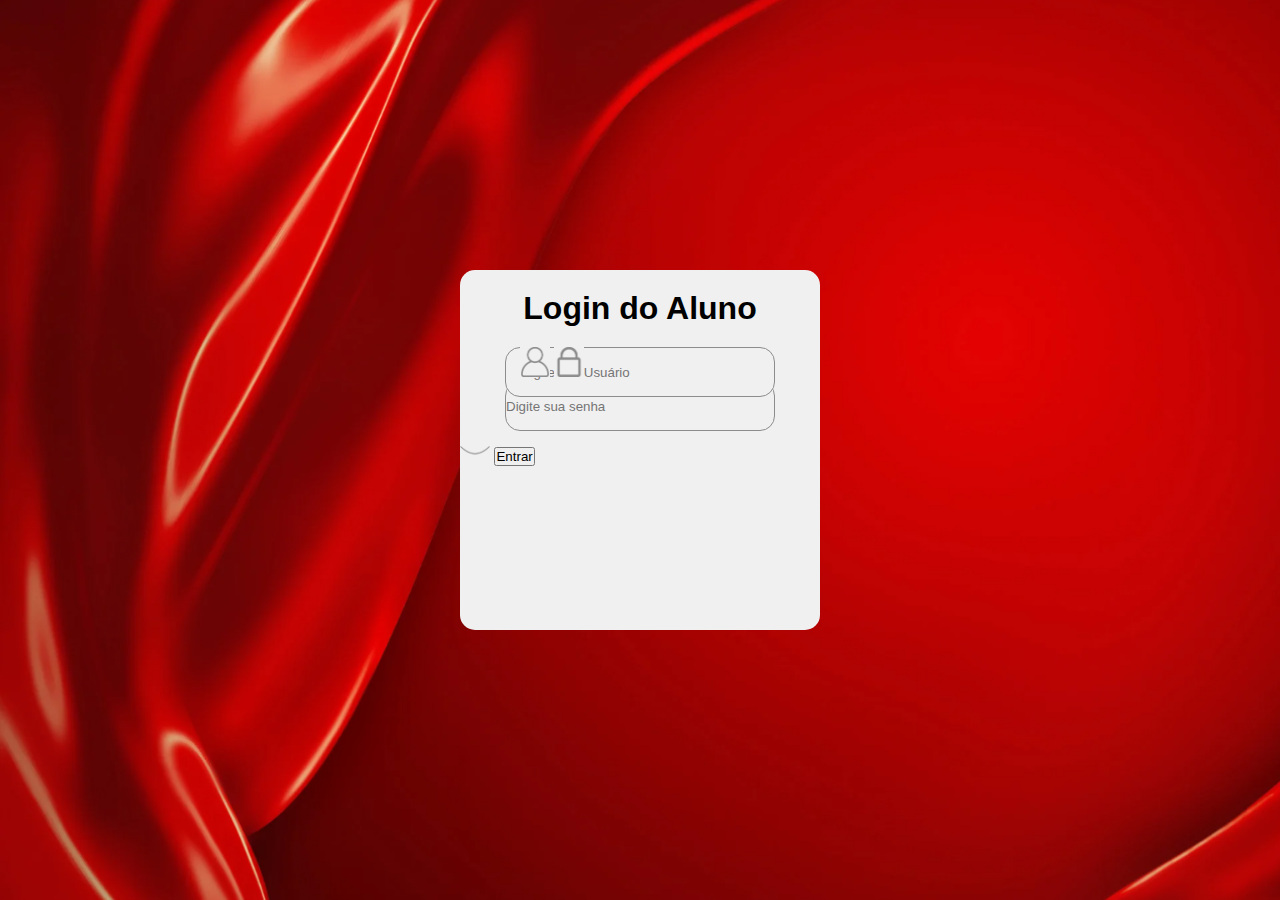
<file: index.html>
<!DOCTYPE html>
<html lang="pt-br">

<head>
    <meta charset="UTF-8">
    <meta name="viewport" content="width=device-width, initial-scale=1.0">
    <link rel="stylesheet" href="css/style.css">
    <title>Login</title>
</head>

<body>
    <Section class="login">

        <form class="login-form">
            <h1>Login do Aluno</h1>
            
            <input type="text" placeholder="    Digite seu Usuário" class="user-input">
            <img src="img/user icon.jpg" alt="user-image" class="user-icon">
            
            <img src="img/padlock icon.jpg" alt="padlock-image" class="padlock-icon">
            <input type="password" placeholder="Digite sua senha" class="password-input">
            <img src="img/eye close.jpg" alt="eye-close-image" class="eye-close-icon">

            <button class="button-login">Entrar</button>
        </form>

    </Section>
        
    <script src="js/script.js" defer></script>
</body>

</html>
</file>
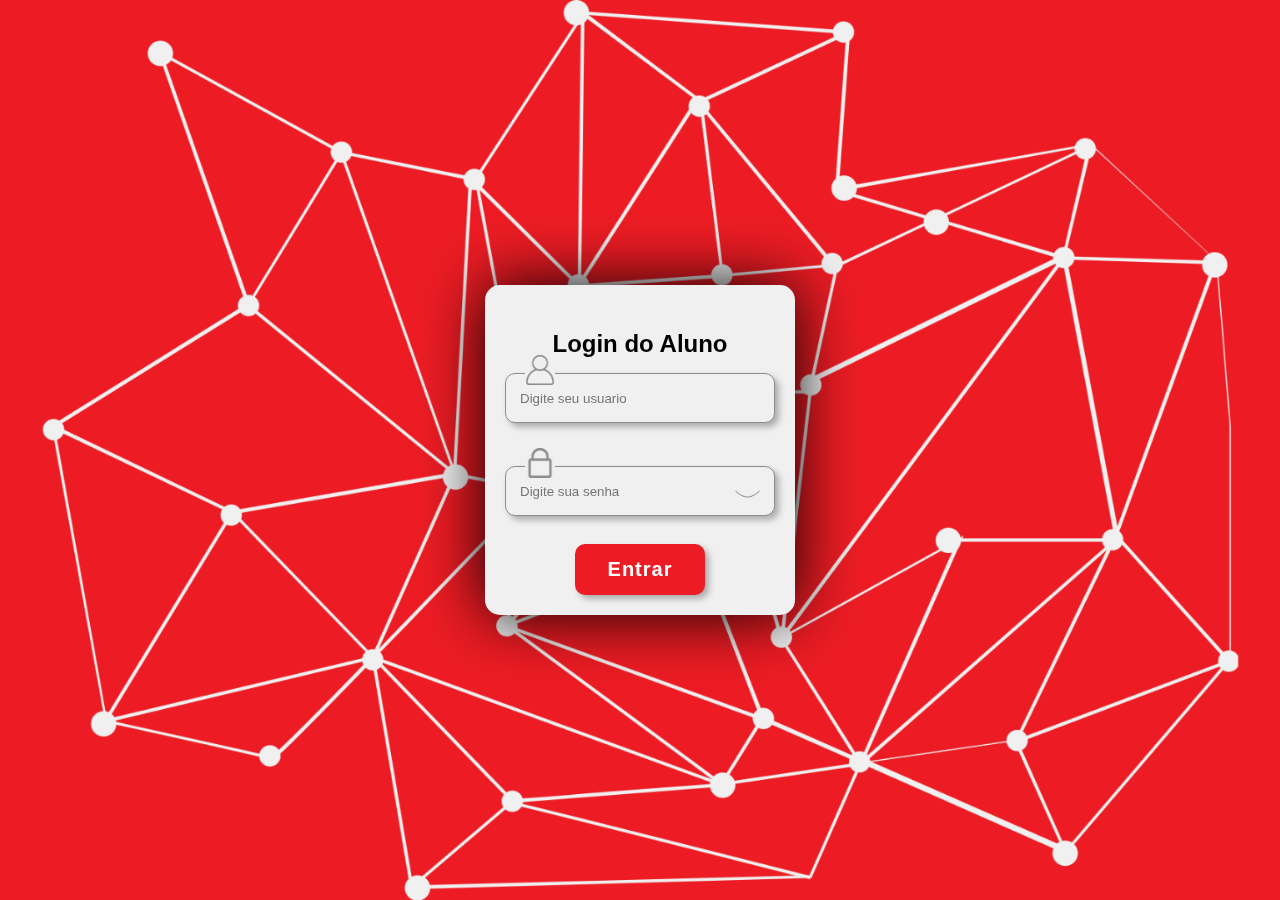
<file: Index.html>
<!DOCTYPE html>
<html lang="pt-BR">

<head>
    <meta charset="UTF-8">
    <meta name="viewport" content="width=device-width, initial-scale=1.0">
    <link rel="stylesheet" href="css/login.css">
    <link rel="icon" href="img/logo.png">
    <title>Login</title>
</head>

<body class="login">
    <form>
        <section>
            <h2>Login do Aluno</h2>
            <input type="text" placeholder="Digite seu usuario" id="usuario">
            <img src="img/user.jpg" alt="Imagem de usuario" class="ususario"> <br>
            <span id="usuarioE" class="oculto">Insira o usuario*</span>
        </section>
        <section>
            <input type="password" placeholder="Digite sua senha" id="senha">
            <img src="img/padlock.jpg" alt="Imagem de usuario" class="ususario">
            <img src="img/closedeye.jpg" alt="Imagem de olho" class="olho" id="olho"> <br>
            <span id="senhaE" class="oculto">Insira a sua senha*</span>
        </section>

        <a class="entrar" id="entrar">Entrar</a>
    </form>
    <script src="js/login.js" defer></script>
</body>

</html>
</file>
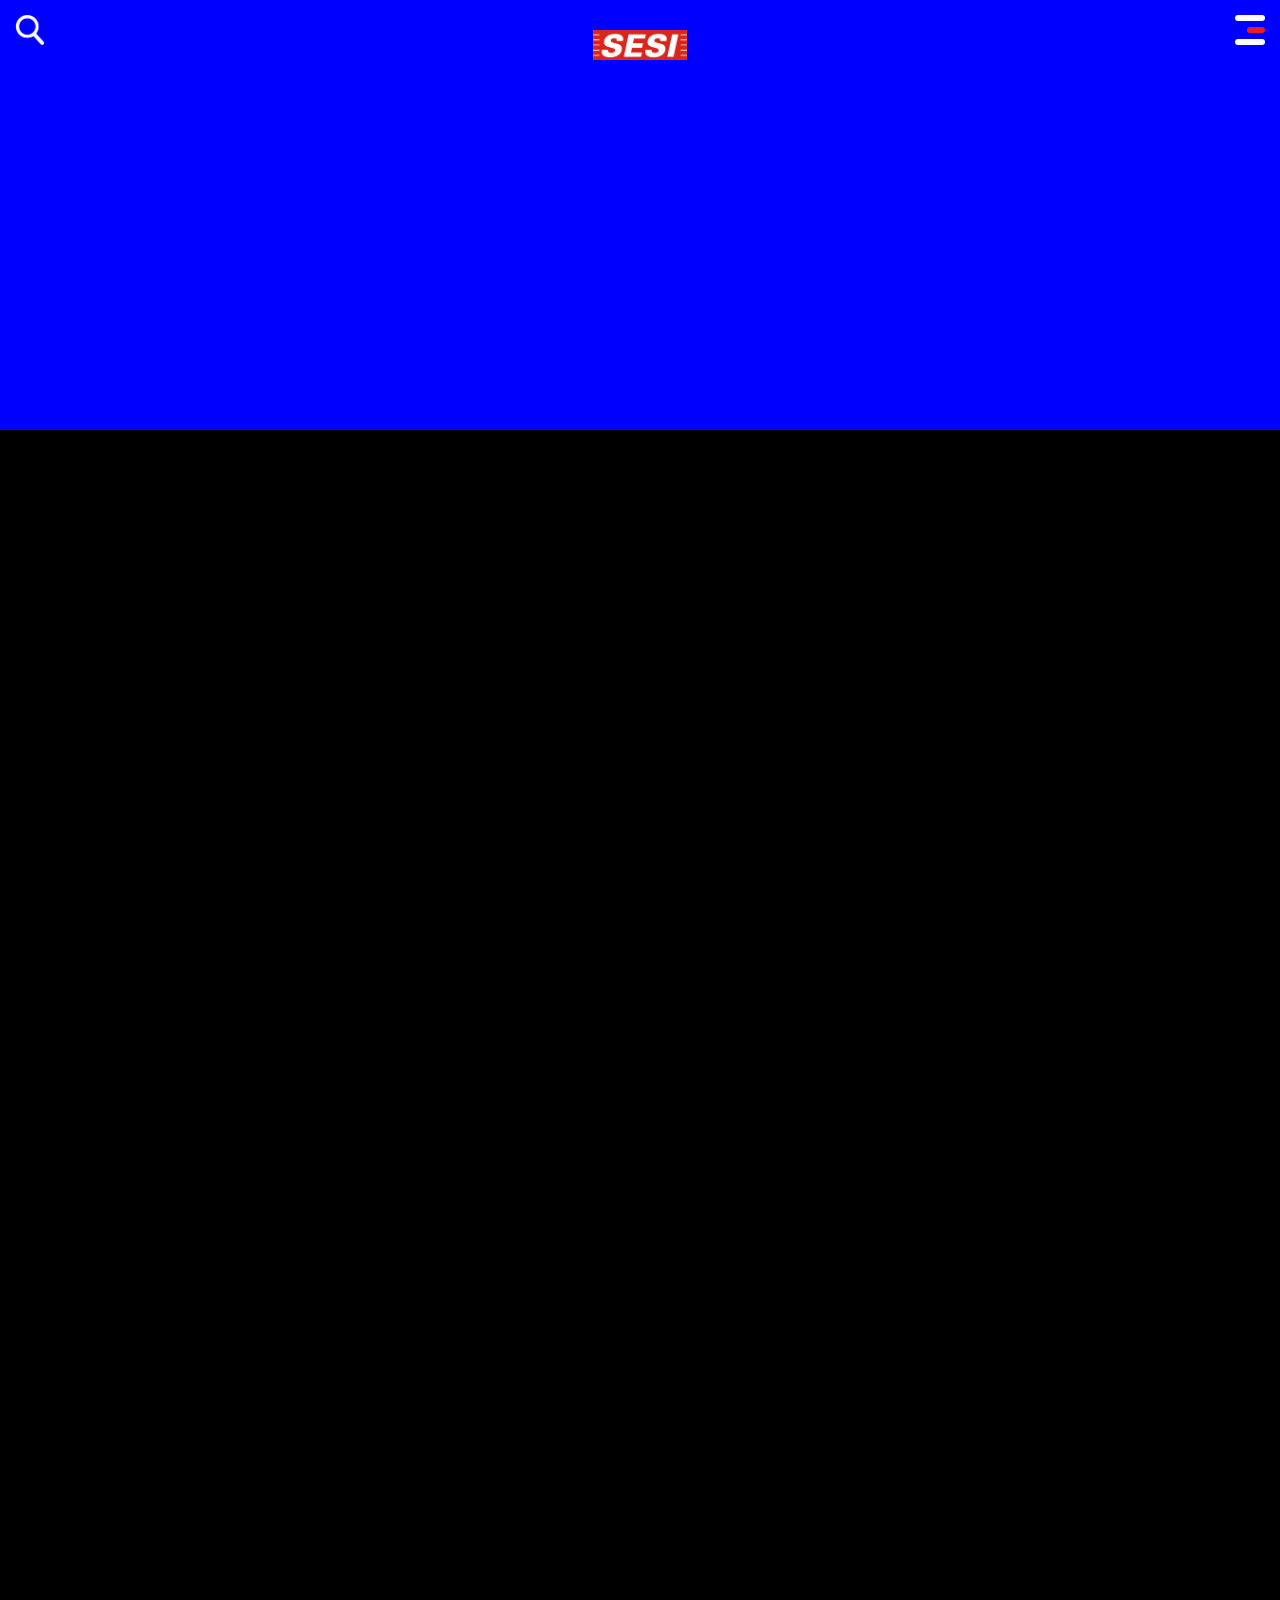
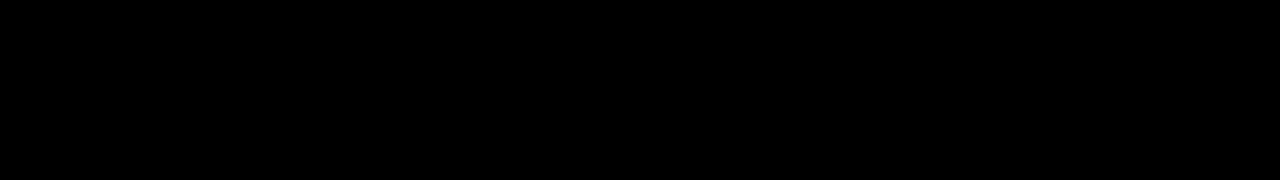
<file: pages/inicio.html>
<!DOCTYPE html>
<html lang="pt-BR">

<head>
    <meta charset="UTF-8">
    <meta name="viewport" content="width=device-width, initial-scale=1.0">
    <link rel="stylesheet" href="../css/default.css">
    <link rel="icon" href="../img/logo.png">
    <title>Início</title>
</head>

<body>
    <nav>
        <section id="lupa" onclick="openSearch()">
            <img src="../img/search.png" alt="lupa de pesquisa">
            <input type="text" id="search" placeholder="Pesquisar..." class="search" style="display: none;">
        </section>
        <img src="../img/loog sesi.jpeg" alt="logo sesi" class="sesi">

        <section id="overlay"></section>
        <section id="sidebar">
            <section>
                <a href="">Vestibulares</a>
                <a href="">Exames</a>
                <a href="">Olimpiadas</a>
                <a href="">Material Didatico</a>
                <a href="">Cronograma</a>
                <a href="">Boletim</a>
                <a href="">Matérias</a>
            </section>
            <section class="sessao">
                <button onclick="window.location.href = '../index.html'" class="sair">Sair</button>
                <img src="../img/user_icon.png" alt="icone de usuario">
            </section>
        </section>

        <section id="toggleSidebar">
            <figure></figure>
            <figure class="diferente"></figure>
            <figure></figure>
        </section>
    </nav>

    <section style="height: 430px; background-color: blue;"></section>
    <main style="background-color: black; height: 150dvh; "></main>
    
    <script src="../js/default.js" defer></script>
</body>

</html>
</file>
<file: css/style.css>
* {
    margin: 0;
    padding: 0;
    box-sizing: border-box;
    font-family: Arial, Helvetica, sans-serif;
}
.login {
    background-image: url('../img/background.png');
    background-size: cover;
    background-repeat: no-repeat;
    height: 100vh;
    display: flex;
    align-items: center;
    justify-content: center;
}
@media (width < 750px) {
    .login {
     background-image: url('../img/background-mobile.png');
    }
}
.login-form {
    background-color: #F0F0F0;
    border-radius: 15px;
    height: 360px;
    width: 360px;
    h1 {
        width: 100%;
        text-align: center;
        margin-block: 20px;
    }
}
.user-input,
.password-input{
    background-color: #F0F0F0;
    border: 1px solid #8C8C8C;
    border-radius: 15px;
    height: 50px;
    width: 270px;
    margin-inline: 45px;
}
.user-input {
    position: absolute;
}
.user-icon,
.eye-close-icon,
.padlock-icon {
    width: 30px;
    position: relative;
}
.user-icon {
    margin-left: 60px;
    margin-top: -15px;
}
</file>
<file: css/login.css>
* {
    margin: 0;
    padding: 0;
    box-sizing: border-box;
    font-family: Arial, Helvetica, sans-serif;
    list-style: none;
    text-decoration: none;
}

html {
    scroll-behavior: smooth;
}

/*fazer a responsividade do login do celular para desktop*/

.login {
    display: flex;
    align-items: center;
    justify-content: center;
    background-color: #ed1c24;
    height: 100dvh;
    background-image: url('../img/planoFundoCelular.png');
    background-size: cover;
    background-position: center;
    background-repeat: no-repeat;

    form {
        padding: 20px;
        border-radius: 15px;
        background-color: #f0f0f0;
        display: flex;
        flex-direction: column;
        align-items: center;
        filter: drop-shadow(0 0 2rem rgba(0, 0, 0));

        h2 {
            text-align: center;
            margin-bottom: 15px;
        }

        section {
            margin-top: 25px;

            input {
                background-color: #f0f0f0;
                width: 270px;
                height: 50px;
                border-radius: 10px;
                border: 1px solid #8C8C8C;
                position: relative;
                filter: drop-shadow(4px 4px 3px #00000048);
                padding-left: 14px;
                outline: none;
            }

            img {
                position: absolute;
                height: 30px;
                margin-left: -250px;
                margin-top: -18px;
            }

            .olho {
                position: absolute;
                height: 25px;
                width: 25px;
                margin-left: -40px;
                margin-top: 12px;
                cursor: pointer;
            }

            .olhoAberto {
                position: absolute;
                height: 25px;
                width: 25px;
                margin-left: -40px;
                margin-top: 12px;
                cursor: pointer;
            }
        }

        span {
            color: #ed1c24;
            font-size: 0.9rem;
            margin-left: 5px;
        }

        .oculto {
            visibility: hidden;
        }

    }

    .entrar {
        filter: drop-shadow(4px 4px 3px #00000048);
        background-color: #ed1c24;
        color: #ffffff;
        letter-spacing: 1px;
        font-size: 1.25rem;
        font-weight: 700;
        margin-top: 10px;
        border-radius: 10px;
        display: flex;
        align-items: center;
        justify-content: center;
        height: 51px;
        width: 130px;
        cursor: pointer;
    }
}

@media (width > 750px) {
    .login {
        background-image: url('../img/planoFundo.png');
    }
}
</file>
<file: css/default.css>
* {
  margin: 0;
  padding: 0;
  box-sizing: border-box;
  font-family: Arial, Helvetica, sans-serif;
  list-style: none;
  text-decoration: none;
}

html {
  scroll-behavior: smooth;
  position: relative;
}

nav {
  display: flex;
  justify-content: space-between;
  height: 60px;
  width: 100%;
  padding: 15px 15px 0 15px;
  position: fixed;

  img {
    height: 30px;
  }

  #lupa {
    cursor: pointer;
  }

  .sesi {
    margin-top: auto;
  }

  #toggleSidebar {
    display: flex;
    flex-direction: column;
    height: 30px;
    width: 30px;
    justify-content: space-between;
    cursor: pointer;

    figure {
      width: 100%;
      height: 6.23px;
      background-color: #ffffff;
      border-radius: 15px;
    }

    .diferente {
      width: 18px;
      background-color: #ed1c24;
      margin-left: auto;
    }
  }

  #lupa:hover {
    transform: scale(1.08);
    transition: 0.5s ease;
  }

  #toggleSidebar:hover {
    transform: scale(1.08);

    figure {
      transition: 0.5s ease;
      background-color: #ed1c24;
      animation-duration: 3s;
    }

    .diferente {
      width: 100%;
    }
  }
}

#sidebar {
  position: fixed;
  right: 0;
  top: 0;
  bottom: 0;
  width: 230px;
  background-color: #ed1c24;
  color: white;
  /* padding: 20px; */
  transform: translateX(100%);
  transition: transform 0.3s ease;
  z-index: 1001;
  overflow-x: hidden;
  transition: 0.5s;
  display: flex;
  flex-direction: column;
  justify-content: space-between;

  a {
    padding: 8px 32px 8px 8px;
    text-decoration: none;
    font-size: 20px;
    color: white;
    display: block;
    transition: 0.3s;
    margin: 13px 0 0 20px;
  }

  section a {
    position: relative;
  }

  section a::after {
    position: absolute;
    bottom: 0;
    left: 0;
    content: '';
    width: calc(100% - 20px);
    border-bottom: 2px solid #ffffff;
    border-radius: 3px;
  }
}

.sessao {
  display: flex;
  justify-content: flex-end;
  margin-top: 0px;
  gap: 15px;
  margin: 0 20px 20px 0;

  .sair {
    cursor: pointer;
    background-color: #8C8C8C;
    border: none;
    color: white;
    border-radius: 5px;
    width: 60px;
    font-size: 17px;
    padding-inline: 14px;
  }

  img {
    height: 40px;
    cursor: pointer;
  }
}

#sidebar.active {
  transform: translateX(0);
}

#overlay {
  position: fixed;
  top: 0;
  left: 0;
  right: 0;
  bottom: 0;
  background: black;
  opacity: 0.6;
  display: none;
  z-index: 1000;
}

#overlay.active {
  display: block;
  transition: display 0.3s ease;
}
</file>
